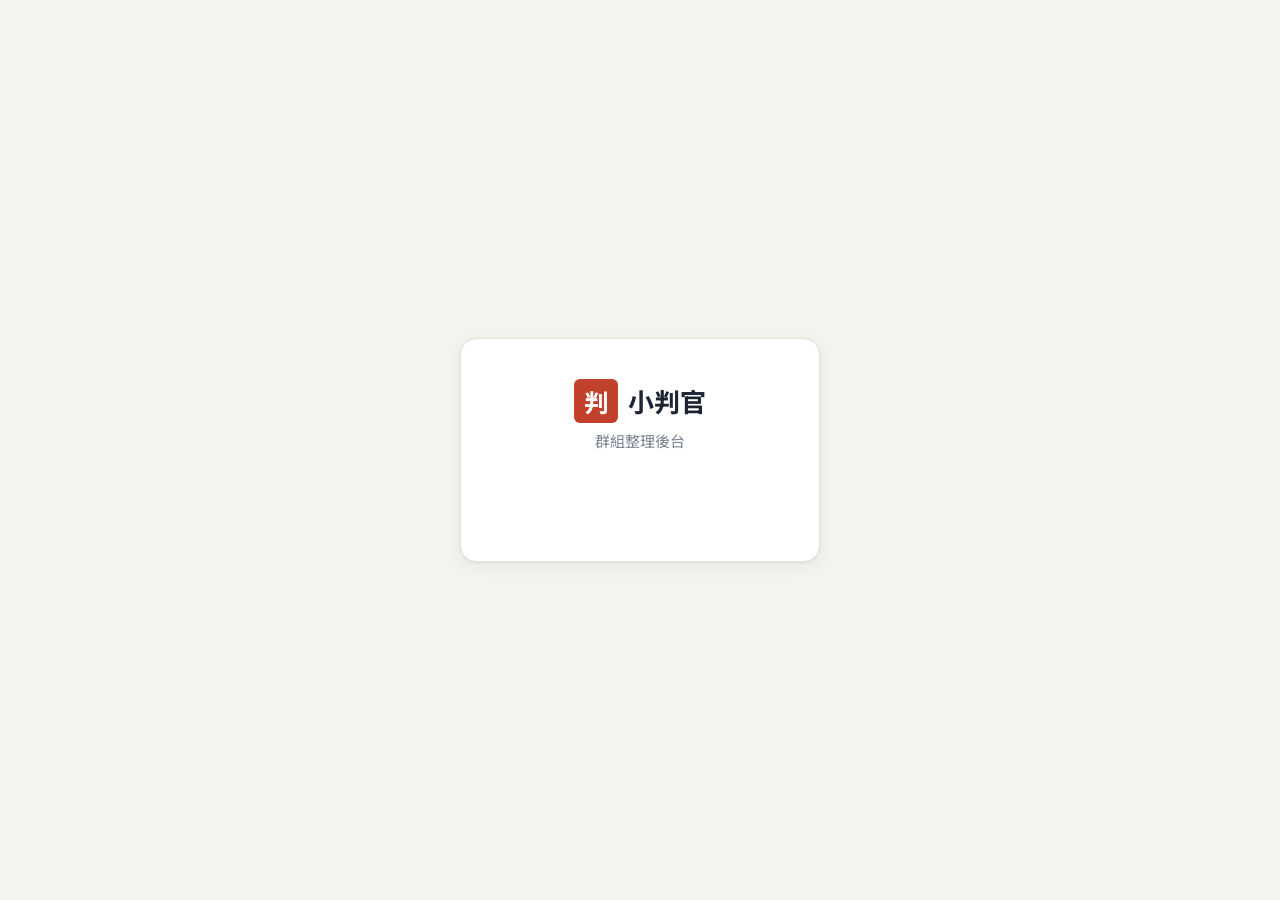
<file: index.html>
<!doctype html>
<html lang="zh-Hant">
<head>
  <meta charset="utf-8">
  <meta name="viewport" content="width=device-width, initial-scale=1, viewport-fit=cover">
  <title>小判官</title>
  <link rel="icon" type="image/png" href="favicon.png?v=2">

  <link rel="preconnect" href="https://fonts.googleapis.com">
  <link rel="preconnect" href="https://fonts.gstatic.com" crossorigin>
  <link rel="stylesheet" href="https://fonts.googleapis.com/css2?family=Noto+Sans+TC:wght@400;500;700&display=swap">
  <!-- 兩種版面共用的樣式。桌面版／行動版各自的那一份由 js/main.js 判斷裝置後才載入。 -->
  <link rel="stylesheet" href="css/base.css?v=3ff0adead0">

  <script>
    // 部署時填入。本機開發不必改：在 localhost 開這一頁時，後端預設是
    // http://localhost:5002（見 js/api.js），也可以用網址參數覆寫（只在 localhost 有效）：
    //   ?apiBase=http://localhost:5002&googleClientId=xxx
    window.__GROUP_JUDGE_API_HOST__ = 'https://group-judge-backend.onrender.com';
    window.__GOOGLE_CLIENT_ID__ = '751584304633-jih4ib0f4ikauc3qlh1o5vkgrit2kr1d.apps.googleusercontent.com';
  </script>
  <!-- stamp:start（tools/stamp.py 產生的，不要手改） -->
  <script>window.__ASSET_VERSIONS__ = {"css/base.css": "3ff0adead0", "css/desktop.css": "5d9653abc6", "css/mobile.css": "67ec4f57c6"};</script>
  <script type="importmap">
{
  "imports": {
    "./js/api.js": "./js/api.js?v=2f68e83bae",
    "./js/auth.js": "./js/auth.js?v=3afecd032d",
    "./js/desktop/cleanup.js": "./js/desktop/cleanup.js?v=3322bdc9c4",
    "./js/desktop/members.js": "./js/desktop/members.js?v=e13893f653",
    "./js/desktop/messages.js": "./js/desktop/messages.js?v=e60d1d9c68",
    "./js/desktop/roster.js": "./js/desktop/roster.js?v=b2fe935b58",
    "./js/desktop/rules.js": "./js/desktop/rules.js?v=7eb2859871",
    "./js/desktop/shell.js": "./js/desktop/shell.js?v=7928cbd1e1",
    "./js/desktop/unknown.js": "./js/desktop/unknown.js?v=7fe50c5548",
    "./js/device.js": "./js/device.js?v=7d569b4a60",
    "./js/format.js": "./js/format.js?v=be94aa1864",
    "./js/logic/cleanup.js": "./js/logic/cleanup.js?v=ad64d6533d",
    "./js/logic/content.js": "./js/logic/content.js?v=40031b21d4",
    "./js/logic/members.js": "./js/logic/members.js?v=166c330146",
    "./js/logic/navigation.js": "./js/logic/navigation.js?v=663697d7ac",
    "./js/logic/roster.js": "./js/logic/roster.js?v=35459a2d8c",
    "./js/logic/unknown.js": "./js/logic/unknown.js?v=27e3ad0ba4",
    "./js/main.js": "./js/main.js?v=535240f503",
    "./js/mobile/cleanup.js": "./js/mobile/cleanup.js?v=972a1e9300",
    "./js/mobile/members.js": "./js/mobile/members.js?v=97731f5ffe",
    "./js/mobile/messages.js": "./js/mobile/messages.js?v=4bcecd4029",
    "./js/mobile/roster.js": "./js/mobile/roster.js?v=a41626aa19",
    "./js/mobile/rules.js": "./js/mobile/rules.js?v=03795bd51b",
    "./js/mobile/shell.js": "./js/mobile/shell.js?v=29a55e9625",
    "./js/mobile/unknown.js": "./js/mobile/unknown.js?v=652f24399b",
    "./js/ui.js": "./js/ui.js?v=6f1f97eaef",
    "./js/widgets.js": "./js/widgets.js?v=8618c83ce5"
  }
}
  </script>
  <!-- stamp:end -->
  <script src="https://accounts.google.com/gsi/client" async defer></script>
</head>
<body>
  <div id="app"></div>
  <script type="module" src="js/main.js?v=535240f503"></script>
</body>
</html>
</file>
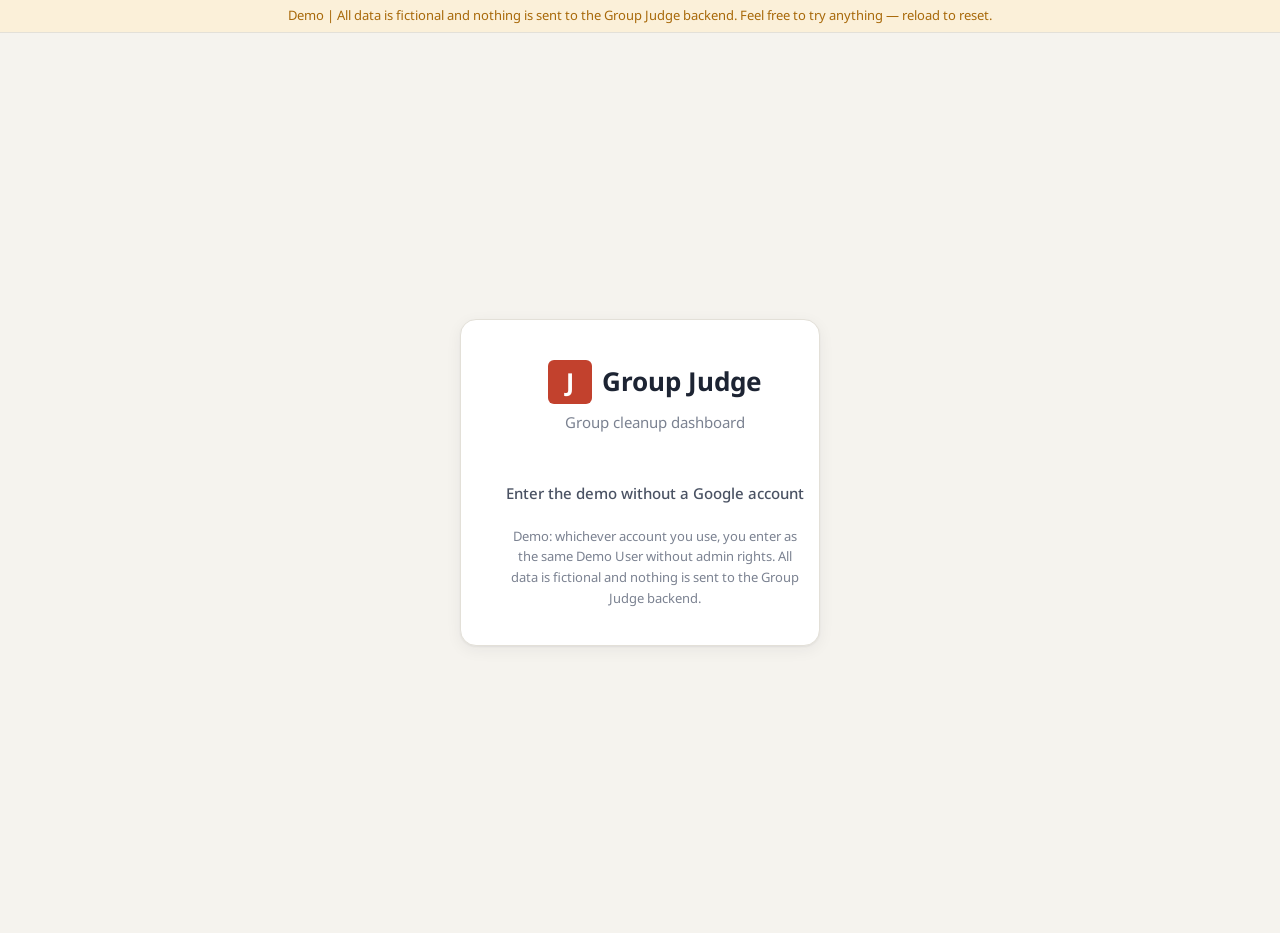
<file: demo-en/index.html>
<!doctype html>
<html lang="en">
<head>
  <meta charset="utf-8">
  <meta name="viewport" content="width=device-width, initial-scale=1, viewport-fit=cover">
  <meta name="robots" content="noindex">
  <title>Group Judge (Demo)</title>
  <link rel="icon" type="image/png" href="../favicon.png?v=2">

  <!--
    英文示範版：js/、css/ 都是 demo-en/tools/build.py 從正式版翻譯產生的一份，假後端
    一個請求都不會送出去。說明在 demo-en/README.md。
  -->
  <script>
    // ★ 跟正式版、中文示範版同一個來源，localStorage 共用。所有 key 加上「demo-en:」，
    //   讀不到正式版的管理員登入憑證，偏好設定也互不影響。這一段一定要在任何模組之前執行。
    (() => {
      const PREFIX = 'demo-en:';
      const S = Storage.prototype;
      const { getItem, setItem, removeItem } = S;
      S.getItem = function (key) { return getItem.call(this, PREFIX + key); };
      S.setItem = function (key, value) { return setItem.call(this, PREFIX + key, value); };
      S.removeItem = function (key) { return removeItem.call(this, PREFIX + key); };
    })();
    window.__GOOGLE_CLIENT_ID__ = '751584304633-jih4ib0f4ikauc3qlh1o5vkgrit2kr1d.apps.googleusercontent.com';
  </script>

  <link rel="preconnect" href="https://fonts.googleapis.com">
  <link rel="preconnect" href="https://fonts.gstatic.com" crossorigin>
  <link rel="stylesheet" href="https://fonts.googleapis.com/css2?family=Noto+Sans:wght@400;500;700&display=swap">
  <link rel="stylesheet" href="css/base.css?v=49983c500a">
  <link rel="stylesheet" href="demo.css?v=9b0af41176">
  <style>
    /* 英文版換成拉丁字型：正式版的 Noto Sans TC 會把 ’ “ ” — 這些標點畫成全形，英文看起來很怪。 */
    :root { --font: "Noto Sans", -apple-system, BlinkMacSystemFont, "Segoe UI", Roboto, "Helvetica Neue", Arial, sans-serif; }
  </style>
  <!-- stamp:start（demo-en/tools/build.py 產生的，不要手改） -->
  <script>window.__ASSET_VERSIONS__ = {"css/desktop.css": "2664f10653", "css/mobile.css": "b1440c5405"};</script>
  <script type="importmap">
{
  "imports": {
    "./js/api.js": "./js/api.js?v=b45185c78f",
    "./js/auth.js": "./js/auth.js?v=d861105a77",
    "./js/data.js": "./js/data.js?v=1ffbe86987",
    "./js/desktop/cleanup.js": "./js/desktop/cleanup.js?v=4c2f80097c",
    "./js/desktop/members.js": "./js/desktop/members.js?v=6375db0e45",
    "./js/desktop/messages.js": "./js/desktop/messages.js?v=0e6a0627d4",
    "./js/desktop/roster.js": "./js/desktop/roster.js?v=ddf9dffb1f",
    "./js/desktop/rules.js": "./js/desktop/rules.js?v=7ec607a190",
    "./js/desktop/shell.js": "./js/desktop/shell.js?v=9e4c5d36b5",
    "./js/desktop/unknown.js": "./js/desktop/unknown.js?v=bf780cb931",
    "./js/device.js": "./js/device.js?v=1af7b54dcd",
    "./js/format.js": "./js/format.js?v=bee5be2d89",
    "./js/logic/cleanup.js": "./js/logic/cleanup.js?v=866e3b2cb1",
    "./js/logic/content.js": "./js/logic/content.js?v=17909aa490",
    "./js/logic/members.js": "./js/logic/members.js?v=c59003dbf7",
    "./js/logic/navigation.js": "./js/logic/navigation.js?v=93d5262fa7",
    "./js/logic/roster.js": "./js/logic/roster.js?v=93587039b8",
    "./js/logic/unknown.js": "./js/logic/unknown.js?v=bbc2082258",
    "./js/main.js": "./js/main.js?v=46937739f0",
    "./js/mobile/cleanup.js": "./js/mobile/cleanup.js?v=e3065dfbef",
    "./js/mobile/members.js": "./js/mobile/members.js?v=df6924adff",
    "./js/mobile/messages.js": "./js/mobile/messages.js?v=33f0b49bae",
    "./js/mobile/roster.js": "./js/mobile/roster.js?v=8ae751e25e",
    "./js/mobile/rules.js": "./js/mobile/rules.js?v=d031242c97",
    "./js/mobile/shell.js": "./js/mobile/shell.js?v=21080a26ff",
    "./js/mobile/unknown.js": "./js/mobile/unknown.js?v=b31c7029e5",
    "./js/session.js": "./js/session.js?v=f7d5b6f6cb",
    "./js/ui.js": "./js/ui.js?v=75d964fc73",
    "./js/widgets.js": "./js/widgets.js?v=433635aa0d"
  }
}
  </script>
  <!-- stamp:end -->
  <script src="https://accounts.google.com/gsi/client?hl=en" async defer></script>
</head>
<body>
  <div class="demo-banner" role="note">Demo | All data is fictional and nothing is sent to the Group Judge backend. Feel free to try anything — reload to reset.</div>
  <div id="app"></div>
  <script type="module" src="js/main.js?v=46937739f0"></script>
</body>
</html>
</file>
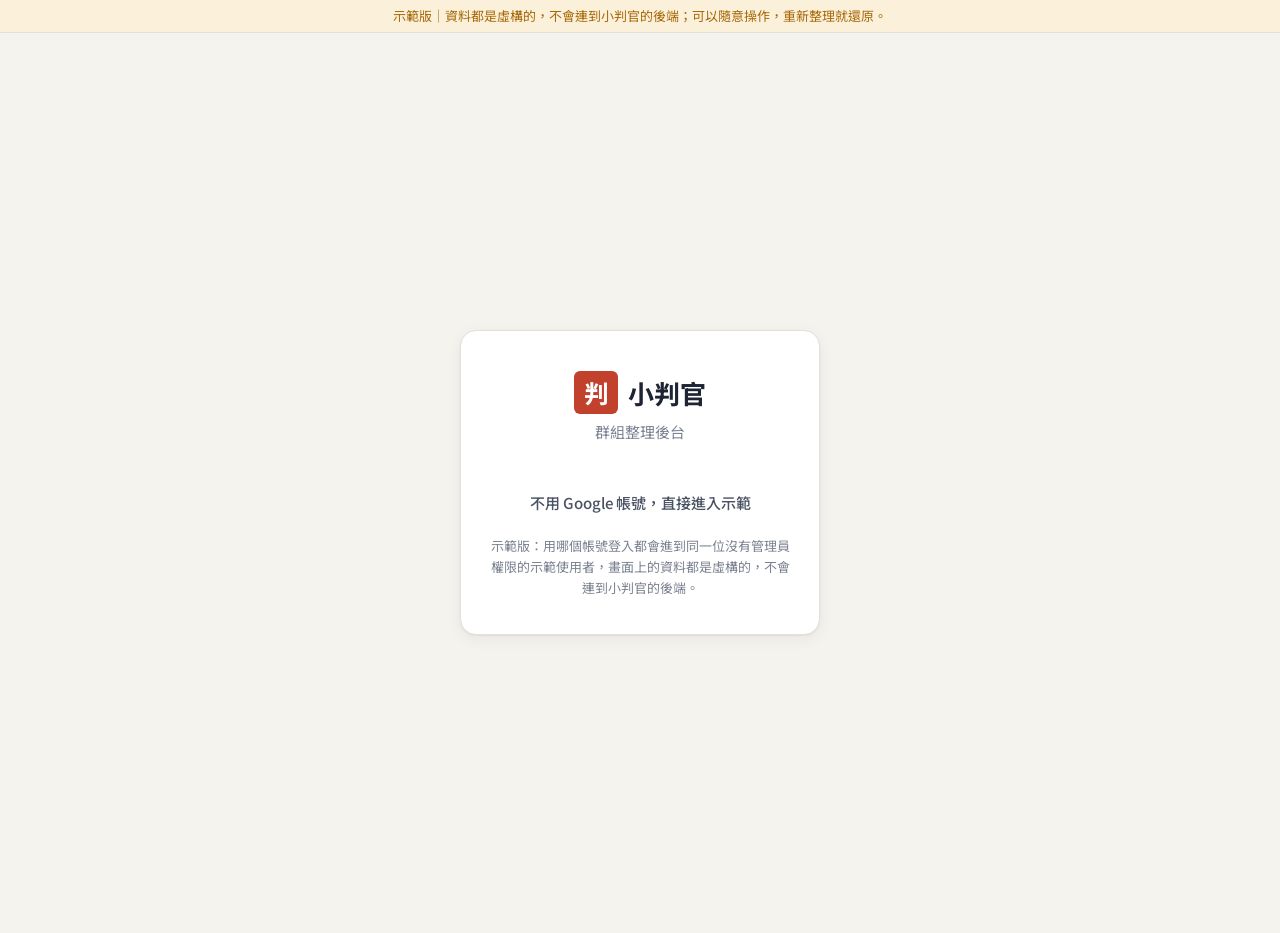
<file: demo/index.html>
<!doctype html>
<html lang="zh-Hant">
<head>
  <meta charset="utf-8">
  <meta name="viewport" content="width=device-width, initial-scale=1, viewport-fit=cover">
  <meta name="robots" content="noindex">
  <title>小判官（示範版）</title>
  <link rel="icon" type="image/png" href="../favicon.png?v=2">

  <!--
    示範版：畫面程式全部沿用正式版的 ../js/，只用下面的 import map 把 api.js、auth.js
    換成 demo/ 裡的假資料版本，一個請求都不會送到後端。說明在 demo/README.md。
  -->
  <script>
    // ★ 這一頁跟正式版同一個來源（beethoreven.github.io），localStorage 是共用的。
    //   所有 key 加上「demo:」，示範版讀不到正式版的管理員登入憑證，切換裝置、
    //   排序之類的偏好也不會影響正式版。這一段一定要在任何模組之前執行。
    (() => {
      const PREFIX = 'demo:';
      const S = Storage.prototype;
      const { getItem, setItem, removeItem } = S;
      S.getItem = function (key) { return getItem.call(this, PREFIX + key); };
      S.setItem = function (key, value) { return setItem.call(this, PREFIX + key, value); };
      S.removeItem = function (key) { return removeItem.call(this, PREFIX + key); };
    })();
    window.__GOOGLE_CLIENT_ID__ = '751584304633-jih4ib0f4ikauc3qlh1o5vkgrit2kr1d.apps.googleusercontent.com';
  </script>

  <link rel="preconnect" href="https://fonts.googleapis.com">
  <link rel="preconnect" href="https://fonts.gstatic.com" crossorigin>
  <link rel="stylesheet" href="https://fonts.googleapis.com/css2?family=Noto+Sans+TC:wght@400;500;700&display=swap">
  <link rel="stylesheet" href="../css/base.css?v=3ff0adead0">
  <link rel="stylesheet" href="demo.css?v=6a636bff4f">
  <!-- stamp:start（demo/tools/stamp.py 產生的，不要手改） -->
  <script>window.__ASSET_VERSIONS__ = {"css/desktop.css": "e74105b9ff", "css/mobile.css": "3a0d567bd5"};</script>
  <script type="importmap">
{
  "imports": {
    "../js/api.js": "./api.js?v=9a1ae9c244",
    "../js/auth.js": "./auth.js?v=4eae0f6053",
    "../js/desktop/cleanup.js": "../js/desktop/cleanup.js?v=3322bdc9c4",
    "../js/desktop/members.js": "../js/desktop/members.js?v=e13893f653",
    "../js/desktop/messages.js": "../js/desktop/messages.js?v=e60d1d9c68",
    "../js/desktop/roster.js": "../js/desktop/roster.js?v=b2fe935b58",
    "../js/desktop/rules.js": "../js/desktop/rules.js?v=7eb2859871",
    "../js/desktop/shell.js": "../js/desktop/shell.js?v=7928cbd1e1",
    "../js/desktop/unknown.js": "../js/desktop/unknown.js?v=7fe50c5548",
    "../js/device.js": "../js/device.js?v=7d569b4a60",
    "../js/format.js": "../js/format.js?v=be94aa1864",
    "../js/logic/cleanup.js": "../js/logic/cleanup.js?v=ad64d6533d",
    "../js/logic/content.js": "../js/logic/content.js?v=40031b21d4",
    "../js/logic/members.js": "../js/logic/members.js?v=166c330146",
    "../js/logic/navigation.js": "../js/logic/navigation.js?v=663697d7ac",
    "../js/logic/roster.js": "../js/logic/roster.js?v=35459a2d8c",
    "../js/logic/unknown.js": "../js/logic/unknown.js?v=27e3ad0ba4",
    "../js/main.js": "../js/main.js?v=535240f503",
    "../js/mobile/cleanup.js": "../js/mobile/cleanup.js?v=972a1e9300",
    "../js/mobile/members.js": "../js/mobile/members.js?v=97731f5ffe",
    "../js/mobile/messages.js": "../js/mobile/messages.js?v=4bcecd4029",
    "../js/mobile/roster.js": "../js/mobile/roster.js?v=a41626aa19",
    "../js/mobile/rules.js": "../js/mobile/rules.js?v=03795bd51b",
    "../js/mobile/shell.js": "../js/mobile/shell.js?v=29a55e9625",
    "../js/mobile/unknown.js": "../js/mobile/unknown.js?v=652f24399b",
    "../js/ui.js": "../js/ui.js?v=6f1f97eaef",
    "../js/widgets.js": "../js/widgets.js?v=8618c83ce5",
    "./api.js": "./api.js?v=9a1ae9c244",
    "./auth.js": "./auth.js?v=4eae0f6053",
    "./data.js": "./data.js?v=6c1084bf0d",
    "./session.js": "./session.js?v=07e3179933"
  }
}
  </script>
  <!-- stamp:end -->
  <script src="https://accounts.google.com/gsi/client" async defer></script>
</head>
<body>
  <div class="demo-banner" role="note">示範版｜資料都是虛構的，不會連到小判官的後端；可以隨意操作，重新整理就還原。</div>
  <div id="app"></div>
  <script type="module" src="../js/main.js?v=535240f503"></script>
</body>
</html>
</file>
<file: css/base.css>
/*
 * 兩種版面共用的樣式：顏色與字體的設定、按鈕、標籤、toast、對話框的內容、
 * 登入畫面，以及共用元件（可編輯的文字、訊息預覽）的內部結構。
 *
 * 版面配置——頁首、頁籤列、表格或卡片、對話框是置中還是從底部滑上來——
 * 都不在這裡，在 desktop.css 與 mobile.css。
 */

:root {
  --paper: #f5f3ee;
  --surface: #ffffff;
  --surface-sunk: #faf9f6;
  --ink: #1d2433;
  --ink-soft: #4a5263;
  --muted: #7b8291;
  --line: #e3e0d8;
  --line-strong: #cfcbc0;

  --primary: #1f2a44;
  --primary-hover: #2c3a5c;
  --seal: #c2412d;          /* 印泥紅：品牌、需要注意的操作 */
  --seal-hover: #a93524;
  --seal-soft: #fbeae6;
  --ok: #2c7a57;
  --ok-soft: #e4f3ea;
  --warn: #a8690a;
  --warn-soft: #fbf0d9;
  /* 成員名單裡「已離開」與「黑名單」那一整列（或那一張卡片）的底色，以及黑底上的字。 */
  --row-left: #b9b8b5;
  --row-banned: #15161a;
  --on-banned: #ffffff;
  --on-banned-soft: #c9ccd4;

  --radius: 10px;
  --radius-small: 7px;
  --shadow: 0 1px 2px rgba(29, 36, 51, .06), 0 4px 16px rgba(29, 36, 51, .06);
  --shadow-float: 0 12px 40px rgba(29, 36, 51, .22);

  --font: "Noto Sans TC", -apple-system, BlinkMacSystemFont, "PingFang TC",
          "Microsoft JhengHei", sans-serif;
}

*, *::before, *::after { box-sizing: border-box; }

html { -webkit-text-size-adjust: 100%; }

body {
  margin: 0;
  background: var(--paper);
  color: var(--ink);
  font-family: var(--font);
  font-size: 15px;
  line-height: 1.6;
}

button, input, select, textarea { font: inherit; color: inherit; }
p { margin: 0 0 .7em; }
p:last-child { margin-bottom: 0; }

/* ── 品牌 ─────────────────────────────────────────────── */

.brand__mark {
  display: inline-grid;
  place-items: center;
  width: 1.75em;
  height: 1.75em;
  border-radius: 6px;
  background: var(--seal);
  color: #fff;
  font-weight: 700;
  font-size: .95em;
  line-height: 1;
  flex: none;
}

/* ── 按鈕 ─────────────────────────────────────────────── */

.btn {
  display: inline-flex;
  align-items: center;
  justify-content: center;
  gap: .4em;
  min-height: 38px;
  padding: 0 16px;
  border: 1px solid var(--line-strong);
  border-radius: var(--radius-small);
  background: var(--surface);
  color: var(--ink);
  font-weight: 500;
  white-space: nowrap;
  cursor: pointer;
  transition: background .12s, border-color .12s, opacity .12s;
}
.btn:hover:not(:disabled) { background: var(--surface-sunk); border-color: var(--muted); }
.btn:focus-visible, .linklike:focus-visible, .field:focus-visible {
  outline: 2px solid var(--primary);
  outline-offset: 2px;
}
.btn:disabled { opacity: .45; cursor: not-allowed; }

.btn--primary { background: var(--primary); border-color: var(--primary); color: #fff; }
.btn--primary:hover:not(:disabled) { background: var(--primary-hover); border-color: var(--primary-hover); }
.btn--danger { background: var(--seal); border-color: var(--seal); color: #fff; }
.btn--danger:hover:not(:disabled) { background: var(--seal-hover); border-color: var(--seal-hover); }
.btn--ghost { border-color: transparent; background: transparent; color: var(--ink-soft); }
.btn--ghost:hover:not(:disabled) { background: rgba(29, 36, 51, .06); border-color: transparent; }
.btn--small { min-height: 30px; padding: 0 10px; font-size: 13px; }

/* 忙碌中：字留著（寬度才不會跳），後面接一個轉圈。 */
.btn.is-busy { position: relative; opacity: .75; cursor: progress; }
.btn.is-busy::after {
  content: "";
  width: .9em;
  height: .9em;
  border: 2px solid currentColor;
  border-right-color: transparent;
  border-radius: 50%;
  animation: spin .7s linear infinite;
}

.linklike {
  padding: 0;
  border: 0;
  background: none;
  color: var(--primary);
  text-decoration: underline;
  text-underline-offset: 3px;
  cursor: pointer;
}

@keyframes spin { to { transform: rotate(360deg); } }

/* ── 輸入 ─────────────────────────────────────────────── */

.field {
  min-height: 38px;
  padding: 6px 10px;
  border: 1px solid var(--line-strong);
  border-radius: var(--radius-small);
  background: var(--surface);
  color: var(--ink);        /* 不跟著所在那一列的字色走：欄位永遠是白底深字 */
  width: 100%;
}
select.field { padding-right: 28px; cursor: pointer; }
.field:disabled { background: var(--surface-sunk); color: var(--muted); cursor: not-allowed; }

/* ── 標籤 ─────────────────────────────────────────────── */

.badge {
  display: inline-flex;
  align-items: center;
  padding: 1px 8px;
  border-radius: 999px;
  font-size: 12px;
  font-weight: 500;
  line-height: 1.7;
  white-space: nowrap;
  background: #ecebe6;
  color: var(--ink-soft);
}
.badge--ok { background: var(--ok-soft); color: var(--ok); }
.badge--warn { background: var(--warn-soft); color: var(--warn); }
.badge--danger { background: var(--seal-soft); color: var(--seal); }
.badge--ink { background: var(--ink); color: #fff; }

/* ── 載入中／失敗／沒有資料 ───────────────────────────── */

.loading, .empty, .load-failed {
  display: grid;
  justify-items: center;
  gap: 10px;
  padding: 48px 16px;
  color: var(--muted);
  text-align: center;
}
.spinner {
  width: 26px;
  height: 26px;
  border: 3px solid var(--line-strong);
  border-top-color: var(--primary);
  border-radius: 50%;
  animation: spin .8s linear infinite;
}
.load-failed__title { color: var(--seal); font-weight: 700; }

/* ── Toast ────────────────────────────────────────────── */

.toast-layer {
  position: fixed;
  z-index: 60;
  left: 0;
  right: 0;
  bottom: calc(24px + env(safe-area-inset-bottom));
  display: grid;
  justify-items: center;
  gap: 8px;
  padding: 0 16px;
  pointer-events: none;
}
.toast {
  max-width: min(560px, 100%);
  padding: 10px 16px;
  border-radius: var(--radius-small);
  background: var(--ink);
  color: #fff;
  box-shadow: var(--shadow-float);
  animation: toast-in .18s ease-out;
}
.toast--error { background: var(--seal); }
@keyframes toast-in { from { opacity: 0; transform: translateY(8px); } }

/* ── 對話框（外框的位置在 desktop.css／mobile.css）──── */

.modal-layer {
  position: fixed;
  z-index: 50;
  inset: 0;
  display: flex;
  background: rgba(29, 36, 51, .45);
}
.modal {
  display: flex;
  flex-direction: column;
  background: var(--surface);
  box-shadow: var(--shadow-float);
  overflow: hidden;
}
.modal > div:last-child { display: flex; flex-direction: column; min-height: 0; }
.modal__title { padding: 18px 20px 0; font-size: 17px; font-weight: 700; }
.modal__body { padding: 14px 20px 4px; overflow-y: auto; color: var(--ink-soft); }
.modal__actions {
  display: flex;
  justify-content: flex-end;
  gap: 8px;
  padding: 14px 20px 18px;
}

.checklist {
  display: grid;
  gap: 2px;
  margin: 10px 0;
  padding: 8px 12px;
  border: 1px solid var(--line);
  border-radius: var(--radius-small);
  background: var(--surface-sunk);
  max-height: 40vh;
  overflow-y: auto;
  color: var(--ink);
}
.checklist__item { display: flex; align-items: baseline; gap: 8px; padding: 4px 0; }
.checklist__entry { padding: 4px 0; }
.checklist__entry + .checklist__entry { border-top: 1px solid var(--line); margin-top: 4px; padding-top: 8px; }
.checklist__entry div { color: var(--ink-soft); font-size: 14px; }
label.checklist__item { cursor: pointer; }
.checklist__item input { flex: none; transform: translateY(2px); }

/* ── 登入畫面 ─────────────────────────────────────────── */

.login {
  min-height: 100vh;
  min-height: 100dvh;
  display: grid;
  place-items: center;
  padding: 24px;
}
.login__card {
  display: grid;
  justify-items: center;
  gap: 6px;
  width: min(360px, 100%);
  padding: 40px 28px 36px;
  border: 1px solid var(--line);
  border-radius: 16px;
  background: var(--surface);
  box-shadow: var(--shadow);
}
.login__brand { display: flex; align-items: center; gap: 10px; font-size: 26px; font-weight: 700; }
.login__hint { color: var(--muted); margin-bottom: 22px; }
.login__button { display: grid; justify-items: center; min-height: 44px; color: var(--muted); text-align: center; }

/* ── 可以編輯的一段文字 ───────────────────────────────── */

.etext {
  border: 1px solid var(--line);
  border-radius: var(--radius);
  background: var(--surface);
}
.etext.is-editing { border-color: var(--primary); box-shadow: 0 0 0 3px rgba(31, 42, 68, .08); }
.etext__head {
  display: flex;
  align-items: center;
  justify-content: space-between;
  gap: 12px;
  padding: 10px 12px 10px 16px;
  border-bottom: 1px solid var(--line);
}
.etext__label { font-weight: 700; }
.etext__actions { display: flex; gap: 8px; flex: none; }
.etext__body { padding: 14px 16px; }
.etext__text { white-space: pre-wrap; overflow-wrap: anywhere; }
.etext__text--empty { color: var(--muted); }
.etext__input {
  display: block;
  width: 100%;
  min-height: 120px;
  padding: 10px 12px;
  border: 1px solid var(--line-strong);
  border-radius: var(--radius-small);
  background: var(--surface);
  line-height: 1.6;
  resize: vertical;
}
.etext__input:focus { outline: 2px solid var(--primary); outline-offset: 1px; }
.etext__counter { margin-top: 6px; color: var(--muted); font-size: 13px; text-align: right; }
.etext__counter.is-over { color: var(--seal); font-weight: 700; }
.etext__note {
  padding: 10px 16px;
  border-top: 1px solid var(--line);
  color: var(--muted);
  font-size: 13px;
}

/* ── 訊息預覽 ─────────────────────────────────────────── */

.chat__hint { margin-bottom: 10px; font-size: 13px; }
.chat {
  display: grid;
  justify-items: start;
  gap: 8px;
  padding: 14px;
  border-radius: var(--radius);
  background: #8cabd8;
}
.chat__bubble {
  max-width: min(100%, 460px);
  padding: 8px 12px;
  border-radius: 16px;
  background: #fff;
  color: #111;
  white-space: pre-wrap;
  overflow-wrap: anywhere;
}
.chat__loading { color: #fff; }
.chat__loading--error { font-weight: 700; }

/* 需要先看到的提醒（例如：統計區間有一段小判官沒看到） */
.notice {
  padding: 10px 14px;
  border: 1px solid #ecd9ad;
  border-radius: var(--radius);
  background: var(--warn-soft);
  color: #7a4c05;
  font-size: 14px;
}

/* 篩選用的勾選小標籤 */
.chips { display: flex; flex-wrap: wrap; gap: 6px; }
.chip {
  display: inline-flex;
  align-items: center;
  gap: 6px;
  min-height: 36px;
  padding: 0 12px;
  border: 1px solid var(--line-strong);
  border-radius: 999px;
  background: var(--surface);
  font-size: 14px;
  white-space: nowrap;
  cursor: pointer;
}
.chip:has(input:checked) { border-color: var(--primary); background: #e9eef8; font-weight: 500; }

/* 對話框裡的單選清單（指認發話者） */
.quote {
  margin-bottom: 12px;
  padding: 10px 12px;
  border-left: 3px solid var(--line-strong);
  background: var(--surface-sunk);
  color: var(--ink);
  overflow-wrap: anywhere;
}
.choices { display: grid; gap: 6px; margin-top: 10px; }
.choices__item {
  display: flex;
  align-items: center;
  justify-content: space-between;
  gap: 12px;
  min-height: 46px;
  padding: 8px 14px;
  border: 1px solid var(--line);
  border-radius: var(--radius-small);
  background: var(--surface);
  text-align: left;
  cursor: pointer;
}
.choices__item:hover { border-color: var(--primary); background: #e9eef8; }
.choices__name { color: var(--ink); font-weight: 500; overflow-wrap: anywhere; }

.muted { color: var(--muted); }
.nowrap { white-space: nowrap; }

@media (prefers-reduced-motion: reduce) {
  *, *::before, *::after { animation-duration: .01ms !important; transition-duration: .01ms !important; }
}
</file>
<file: demo-en/css/base.css>
/* 自動產生（demo-en/tools/build.py），來源是 css/base.css。不要手改：改 demo-en/tools/translations.py 再重跑。 */
/*
 * 兩種版面共用的樣式：顏色與字體的設定、按鈕、標籤、toast、對話框的內容、
 * 登入畫面，以及共用元件（可編輯的文字、訊息預覽）的內部結構。
 *
 * 版面配置——頁首、頁籤列、表格或卡片、對話框是置中還是從底部滑上來——
 * 都不在這裡，在 desktop.css 與 mobile.css。
 */

:root {
  --paper: #f5f3ee;
  --surface: #ffffff;
  --surface-sunk: #faf9f6;
  --ink: #1d2433;
  --ink-soft: #4a5263;
  --muted: #7b8291;
  --line: #e3e0d8;
  --line-strong: #cfcbc0;

  --primary: #1f2a44;
  --primary-hover: #2c3a5c;
  --seal: #c2412d;          /* 印泥紅：品牌、需要注意的操作 */
  --seal-hover: #a93524;
  --seal-soft: #fbeae6;
  --ok: #2c7a57;
  --ok-soft: #e4f3ea;
  --warn: #a8690a;
  --warn-soft: #fbf0d9;
  /* 成員名單裡「已離開」與「黑名單」那一整列（或那一張卡片）的底色，以及黑底上的字。 */
  --row-left: #b9b8b5;
  --row-banned: #15161a;
  --on-banned: #ffffff;
  --on-banned-soft: #c9ccd4;

  --radius: 10px;
  --radius-small: 7px;
  --shadow: 0 1px 2px rgba(29, 36, 51, .06), 0 4px 16px rgba(29, 36, 51, .06);
  --shadow-float: 0 12px 40px rgba(29, 36, 51, .22);

  --font: "Noto Sans TC", -apple-system, BlinkMacSystemFont, "PingFang TC",
          "Microsoft JhengHei", sans-serif;
}

*, *::before, *::after { box-sizing: border-box; }

html { -webkit-text-size-adjust: 100%; }

body {
  margin: 0;
  background: var(--paper);
  color: var(--ink);
  font-family: var(--font);
  font-size: 15px;
  line-height: 1.6;
}

button, input, select, textarea { font: inherit; color: inherit; }
p { margin: 0 0 .7em; }
p:last-child { margin-bottom: 0; }

/* ── 品牌 ─────────────────────────────────────────────── */

.brand__mark {
  display: inline-grid;
  place-items: center;
  width: 1.75em;
  height: 1.75em;
  border-radius: 6px;
  background: var(--seal);
  color: #fff;
  font-weight: 700;
  font-size: .95em;
  line-height: 1;
  flex: none;
}

/* ── 按鈕 ─────────────────────────────────────────────── */

.btn {
  display: inline-flex;
  align-items: center;
  justify-content: center;
  gap: .4em;
  min-height: 38px;
  padding: 0 16px;
  border: 1px solid var(--line-strong);
  border-radius: var(--radius-small);
  background: var(--surface);
  color: var(--ink);
  font-weight: 500;
  white-space: nowrap;
  cursor: pointer;
  transition: background .12s, border-color .12s, opacity .12s;
}
.btn:hover:not(:disabled) { background: var(--surface-sunk); border-color: var(--muted); }
.btn:focus-visible, .linklike:focus-visible, .field:focus-visible {
  outline: 2px solid var(--primary);
  outline-offset: 2px;
}
.btn:disabled { opacity: .45; cursor: not-allowed; }

.btn--primary { background: var(--primary); border-color: var(--primary); color: #fff; }
.btn--primary:hover:not(:disabled) { background: var(--primary-hover); border-color: var(--primary-hover); }
.btn--danger { background: var(--seal); border-color: var(--seal); color: #fff; }
.btn--danger:hover:not(:disabled) { background: var(--seal-hover); border-color: var(--seal-hover); }
.btn--ghost { border-color: transparent; background: transparent; color: var(--ink-soft); }
.btn--ghost:hover:not(:disabled) { background: rgba(29, 36, 51, .06); border-color: transparent; }
.btn--small { min-height: 30px; padding: 0 10px; font-size: 13px; }

/* 忙碌中：字留著（寬度才不會跳），後面接一個轉圈。 */
.btn.is-busy { position: relative; opacity: .75; cursor: progress; }
.btn.is-busy::after {
  content: "";
  width: .9em;
  height: .9em;
  border: 2px solid currentColor;
  border-right-color: transparent;
  border-radius: 50%;
  animation: spin .7s linear infinite;
}

.linklike {
  padding: 0;
  border: 0;
  background: none;
  color: var(--primary);
  text-decoration: underline;
  text-underline-offset: 3px;
  cursor: pointer;
}

@keyframes spin { to { transform: rotate(360deg); } }

/* ── 輸入 ─────────────────────────────────────────────── */

.field {
  min-height: 38px;
  padding: 6px 10px;
  border: 1px solid var(--line-strong);
  border-radius: var(--radius-small);
  background: var(--surface);
  color: var(--ink);        /* 不跟著所在那一列的字色走：欄位永遠是白底深字 */
  width: 100%;
}
select.field { padding-right: 28px; cursor: pointer; }
.field:disabled { background: var(--surface-sunk); color: var(--muted); cursor: not-allowed; }

/* ── 標籤 ─────────────────────────────────────────────── */

.badge {
  display: inline-flex;
  align-items: center;
  padding: 1px 8px;
  border-radius: 999px;
  font-size: 12px;
  font-weight: 500;
  line-height: 1.7;
  white-space: nowrap;
  background: #ecebe6;
  color: var(--ink-soft);
}
.badge--ok { background: var(--ok-soft); color: var(--ok); }
.badge--warn { background: var(--warn-soft); color: var(--warn); }
.badge--danger { background: var(--seal-soft); color: var(--seal); }
.badge--ink { background: var(--ink); color: #fff; }

/* ── 載入中／失敗／沒有資料 ───────────────────────────── */

.loading, .empty, .load-failed {
  display: grid;
  justify-items: center;
  gap: 10px;
  padding: 48px 16px;
  color: var(--muted);
  text-align: center;
}
.spinner {
  width: 26px;
  height: 26px;
  border: 3px solid var(--line-strong);
  border-top-color: var(--primary);
  border-radius: 50%;
  animation: spin .8s linear infinite;
}
.load-failed__title { color: var(--seal); font-weight: 700; }

/* ── Toast ────────────────────────────────────────────── */

.toast-layer {
  position: fixed;
  z-index: 60;
  left: 0;
  right: 0;
  bottom: calc(24px + env(safe-area-inset-bottom));
  display: grid;
  justify-items: center;
  gap: 8px;
  padding: 0 16px;
  pointer-events: none;
}
.toast {
  max-width: min(560px, 100%);
  padding: 10px 16px;
  border-radius: var(--radius-small);
  background: var(--ink);
  color: #fff;
  box-shadow: var(--shadow-float);
  animation: toast-in .18s ease-out;
}
.toast--error { background: var(--seal); }
@keyframes toast-in { from { opacity: 0; transform: translateY(8px); } }

/* ── 對話框（外框的位置在 desktop.css／mobile.css）──── */

.modal-layer {
  position: fixed;
  z-index: 50;
  inset: 0;
  display: flex;
  background: rgba(29, 36, 51, .45);
}
.modal {
  display: flex;
  flex-direction: column;
  background: var(--surface);
  box-shadow: var(--shadow-float);
  overflow: hidden;
}
.modal > div:last-child { display: flex; flex-direction: column; min-height: 0; }
.modal__title { padding: 18px 20px 0; font-size: 17px; font-weight: 700; }
.modal__body { padding: 14px 20px 4px; overflow-y: auto; color: var(--ink-soft); }
.modal__actions {
  display: flex;
  justify-content: flex-end;
  gap: 8px;
  padding: 14px 20px 18px;
}

.checklist {
  display: grid;
  gap: 2px;
  margin: 10px 0;
  padding: 8px 12px;
  border: 1px solid var(--line);
  border-radius: var(--radius-small);
  background: var(--surface-sunk);
  max-height: 40vh;
  overflow-y: auto;
  color: var(--ink);
}
.checklist__item { display: flex; align-items: baseline; gap: 8px; padding: 4px 0; }
.checklist__entry { padding: 4px 0; }
.checklist__entry + .checklist__entry { border-top: 1px solid var(--line); margin-top: 4px; padding-top: 8px; }
.checklist__entry div { color: var(--ink-soft); font-size: 14px; }
label.checklist__item { cursor: pointer; }
.checklist__item input { flex: none; transform: translateY(2px); }

/* ── 登入畫面 ─────────────────────────────────────────── */

.login {
  min-height: 100vh;
  min-height: 100dvh;
  display: grid;
  place-items: center;
  padding: 24px;
}
.login__card {
  display: grid;
  justify-items: center;
  gap: 6px;
  width: min(360px, 100%);
  padding: 40px 28px 36px;
  border: 1px solid var(--line);
  border-radius: 16px;
  background: var(--surface);
  box-shadow: var(--shadow);
}
.login__brand { display: flex; align-items: center; gap: 10px; font-size: 26px; font-weight: 700; }
.login__hint { color: var(--muted); margin-bottom: 22px; }
.login__button { display: grid; justify-items: center; min-height: 44px; color: var(--muted); text-align: center; }

/* ── 可以編輯的一段文字 ───────────────────────────────── */

.etext {
  border: 1px solid var(--line);
  border-radius: var(--radius);
  background: var(--surface);
}
.etext.is-editing { border-color: var(--primary); box-shadow: 0 0 0 3px rgba(31, 42, 68, .08); }
.etext__head {
  display: flex;
  align-items: center;
  justify-content: space-between;
  gap: 12px;
  padding: 10px 12px 10px 16px;
  border-bottom: 1px solid var(--line);
}
.etext__label { font-weight: 700; }
.etext__actions { display: flex; gap: 8px; flex: none; }
.etext__body { padding: 14px 16px; }
.etext__text { white-space: pre-wrap; overflow-wrap: anywhere; }
.etext__text--empty { color: var(--muted); }
.etext__input {
  display: block;
  width: 100%;
  min-height: 120px;
  padding: 10px 12px;
  border: 1px solid var(--line-strong);
  border-radius: var(--radius-small);
  background: var(--surface);
  line-height: 1.6;
  resize: vertical;
}
.etext__input:focus { outline: 2px solid var(--primary); outline-offset: 1px; }
.etext__counter { margin-top: 6px; color: var(--muted); font-size: 13px; text-align: right; }
.etext__counter.is-over { color: var(--seal); font-weight: 700; }
.etext__note {
  padding: 10px 16px;
  border-top: 1px solid var(--line);
  color: var(--muted);
  font-size: 13px;
}

/* ── 訊息預覽 ─────────────────────────────────────────── */

.chat__hint { margin-bottom: 10px; font-size: 13px; }
.chat {
  display: grid;
  justify-items: start;
  gap: 8px;
  padding: 14px;
  border-radius: var(--radius);
  background: #8cabd8;
}
.chat__bubble {
  max-width: min(100%, 460px);
  padding: 8px 12px;
  border-radius: 16px;
  background: #fff;
  color: #111;
  white-space: pre-wrap;
  overflow-wrap: anywhere;
}
.chat__loading { color: #fff; }
.chat__loading--error { font-weight: 700; }

/* 需要先看到的提醒（例如：統計區間有一段小判官沒看到） */
.notice {
  padding: 10px 14px;
  border: 1px solid #ecd9ad;
  border-radius: var(--radius);
  background: var(--warn-soft);
  color: #7a4c05;
  font-size: 14px;
}

/* 篩選用的勾選小標籤 */
.chips { display: flex; flex-wrap: wrap; gap: 6px; }
.chip {
  display: inline-flex;
  align-items: center;
  gap: 6px;
  min-height: 36px;
  padding: 0 12px;
  border: 1px solid var(--line-strong);
  border-radius: 999px;
  background: var(--surface);
  font-size: 14px;
  white-space: nowrap;
  cursor: pointer;
}
.chip:has(input:checked) { border-color: var(--primary); background: #e9eef8; font-weight: 500; }

/* 對話框裡的單選清單（指認發話者） */
.quote {
  margin-bottom: 12px;
  padding: 10px 12px;
  border-left: 3px solid var(--line-strong);
  background: var(--surface-sunk);
  color: var(--ink);
  overflow-wrap: anywhere;
}
.choices { display: grid; gap: 6px; margin-top: 10px; }
.choices__item {
  display: flex;
  align-items: center;
  justify-content: space-between;
  gap: 12px;
  min-height: 46px;
  padding: 8px 14px;
  border: 1px solid var(--line);
  border-radius: var(--radius-small);
  background: var(--surface);
  text-align: left;
  cursor: pointer;
}
.choices__item:hover { border-color: var(--primary); background: #e9eef8; }
.choices__name { color: var(--ink); font-weight: 500; overflow-wrap: anywhere; }

.muted { color: var(--muted); }
.nowrap { white-space: nowrap; }

@media (prefers-reduced-motion: reduce) {
  *, *::before, *::after { animation-duration: .01ms !important; transition-duration: .01ms !important; }
}
</file>
<file: demo-en/demo.css>
/* 自動產生（demo-en/tools/build.py），來源是 demo/demo.css。不要手改：改 demo-en/tools/translations.py 再重跑。 */
/* 示範版自己的樣式：最上面那條提示，以及登入畫面多出來的按鈕與說明。 */

.demo-banner {
  padding: 6px 16px;
  background: var(--warn-soft, #fbf0d9);
  color: var(--warn, #a8690a);
  border-bottom: 1px solid var(--line, #e3e0d8);
  font-size: 13px;
  text-align: center;
  line-height: 1.5;
}

.demo-guest {
  display: block;
  margin: 12px auto 0;
}

.demo-note {
  max-width: 300px;
  margin: 14px auto 0;
  color: var(--muted, #7b8291);
  font-size: 13px;
  line-height: 1.6;
  text-align: center;
}
</file>
<file: demo/demo.css>
/* 示範版自己的樣式：最上面那條提示，以及登入畫面多出來的按鈕與說明。 */

.demo-banner {
  padding: 6px 16px;
  background: var(--warn-soft, #fbf0d9);
  color: var(--warn, #a8690a);
  border-bottom: 1px solid var(--line, #e3e0d8);
  font-size: 13px;
  text-align: center;
  line-height: 1.5;
}

.demo-guest {
  display: block;
  margin: 12px auto 0;
}

.demo-note {
  max-width: 300px;
  margin: 14px auto 0;
  color: var(--muted, #7b8291);
  font-size: 13px;
  line-height: 1.6;
  text-align: center;
}
</file>
